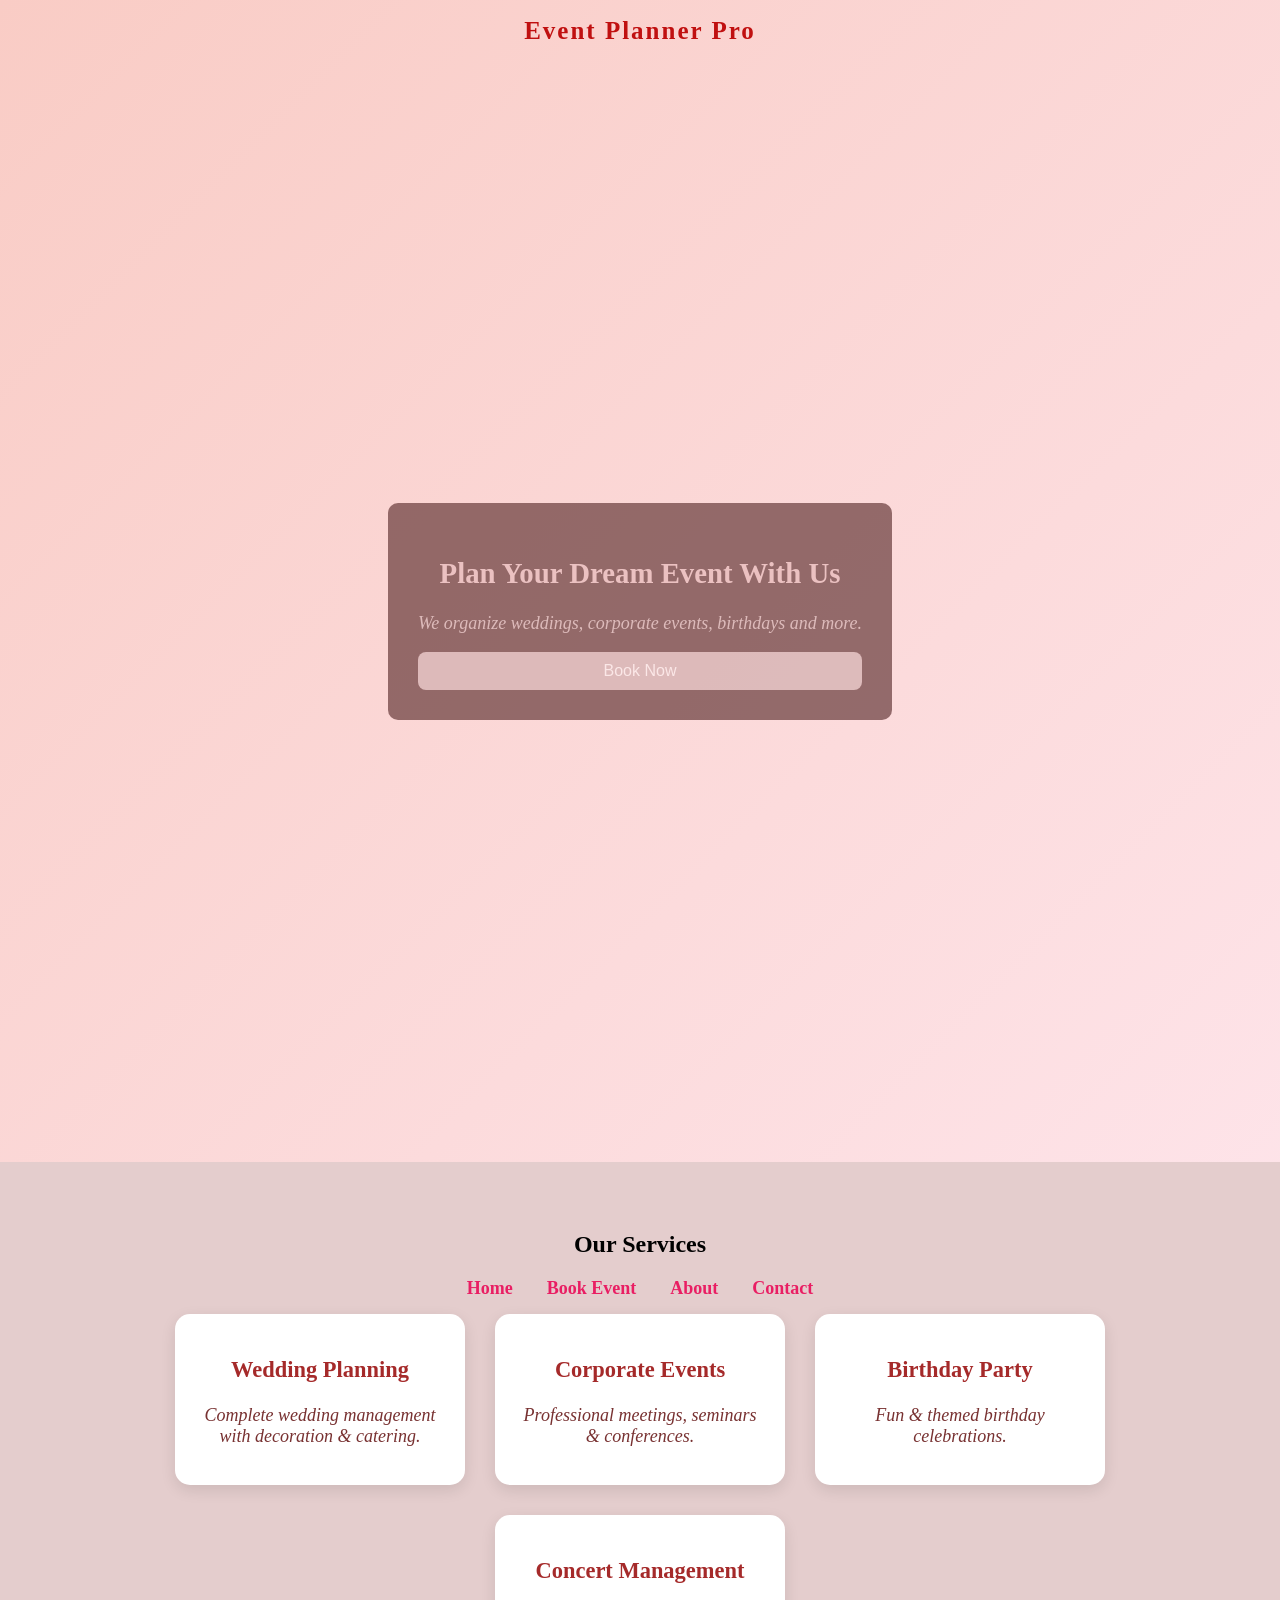
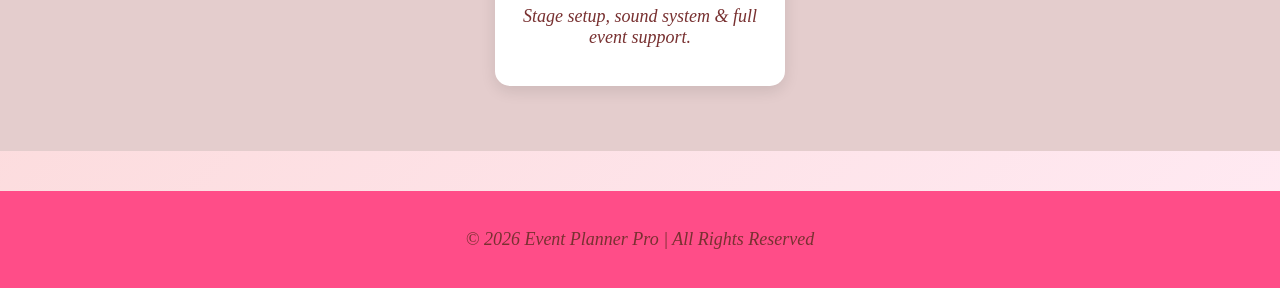
<file: index.html>
<!DOCTYPE html>
<html>
<head>
    <title>Event Planner Pro</title>
    <link rel="stylesheet" href="style.css">
</head>
<body>

<h1 class="logo">Event Planner Pro</h1>

<section class="hero">
    <div class="hero-text">
        <h2>Plan Your Dream Event With Us</h2>
        <p style="color:rgba(237, 204, 204, 0.825)">We organize weddings, corporate events, birthdays and more.</p>
        <a href="booking.html">
    <button>Book Now</button>
</a>
    </div>
</section>

<section class="services">
    <h2>Our Services</h2>

    <nav>
    <a href="index.html"><b>Home</b></a>
    <a href="booking.html"><b>Book Event</b></a>
    <a href="about.html"><b>About</b></a>
    <a href="contact.html"><b>Contact</b></a>
   </nav>

    <div class="service-container">

    <div class="card" onclick="location.href='wedding.html'">
        <h3>Wedding Planning</h3>
        <p>Complete wedding management with decoration & catering.</p>
    </div>

    <div class="card" onclick="location.href='corporate.html'">
        <h3>Corporate Events</h3>
        <p>Professional meetings, seminars & conferences.</p>
    </div>

    <div class="card" onclick="location.href='birthday.html'">
        <h3>Birthday Party</h3>
        <p>Fun & themed birthday celebrations.</p>
    </div>

    <div class="card" onclick="location.href='concert.html'">
        <h3>Concert Management</h3>
        <p>Stage setup, sound system & full event support.</p>
    </div>

</div>
</section>


<footer>
    <p>© 2026 Event Planner Pro | All Rights Reserved</p>
</footer>

</body>
</html>
</file>
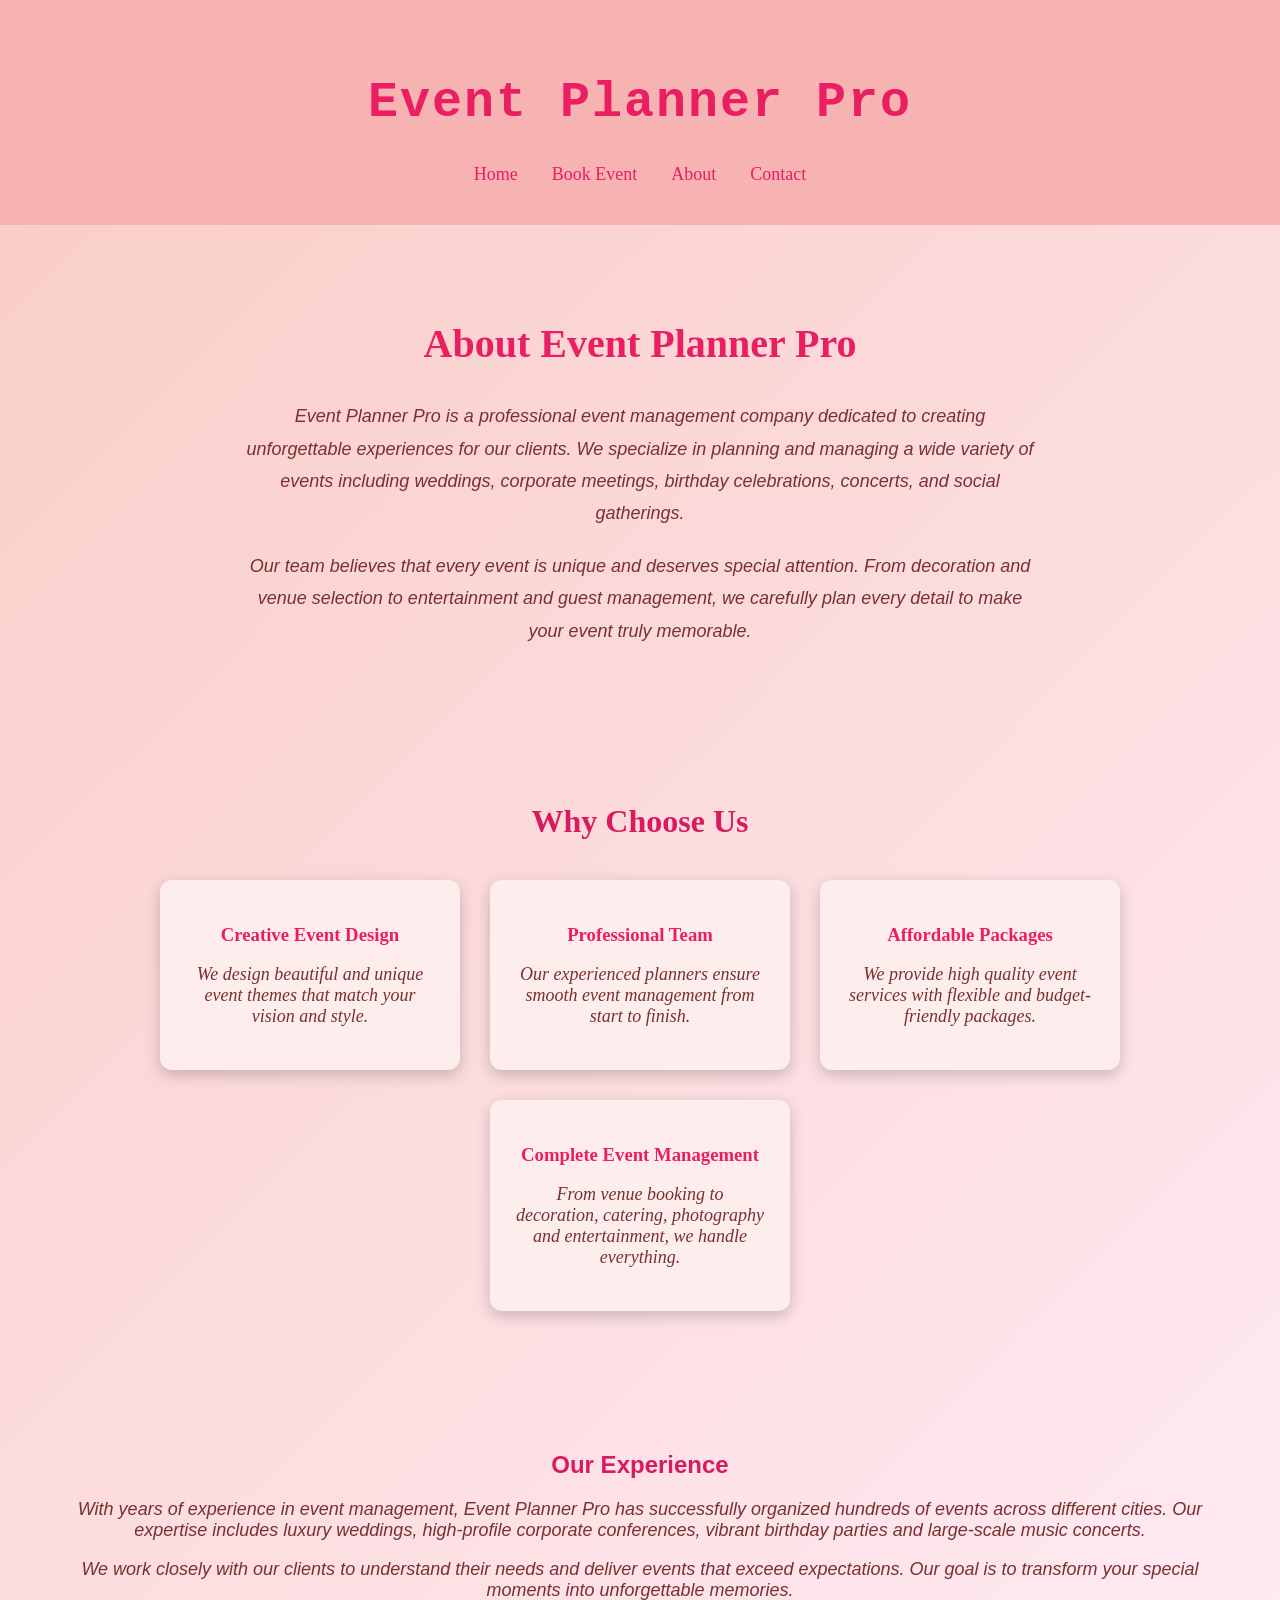
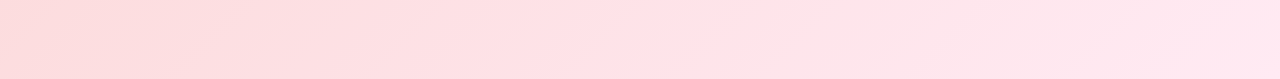
<file: about.html>
<!DOCTYPE html>
<html>
<head>
    <title>About Us - Event Planner Pro</title>
    <meta name="viewport" content="width=device-width, initial-scale=1.0">
    <link rel="stylesheet" href="style.css">
</head>
<body>

<header>
    <h1>Event Planner Pro</h1>
    <nav>
        <a href="index.html">Home</a>
        <a href="booking.html">Book Event</a>
        <a href="about.html">About</a>
        <a href="contact.html">Contact</a>
    </nav>
</header>

<section class="about-section">

<h2 class="about-title">About Event Planner Pro</h2>

<p class="about-text">
Event Planner Pro is a professional event management company dedicated to creating unforgettable experiences for our clients. 
We specialize in planning and managing a wide variety of events including weddings, corporate meetings, birthday celebrations, concerts, and social gatherings.
</p>

<p class="about-text">
Our team believes that every event is unique and deserves special attention. 
From decoration and venue selection to entertainment and guest management, we carefully plan every detail to make your event truly memorable.
</p>

</section>


<section class="why-us">

<h2>Why Choose Us</h2>

<div class="why-container">

<div class="why-card">
<h3>Creative Event Design</h3>
<p>We design beautiful and unique event themes that match your vision and style.</p>
</div>

<div class="why-card">
<h3>Professional Team</h3>
<p>Our experienced planners ensure smooth event management from start to finish.</p>
</div>

<div class="why-card">
<h3>Affordable Packages</h3>
<p>We provide high quality event services with flexible and budget-friendly packages.</p>
</div>

<div class="why-card">
<h3>Complete Event Management</h3>
<p>From venue booking to decoration, catering, photography and entertainment, we handle everything.</p>
</div>

</div>

</section>


<section class="experience">

<h2>Our Experience</h2>

<p>
With years of experience in event management, Event Planner Pro has successfully organized hundreds of events across different cities. 
Our expertise includes luxury weddings, high-profile corporate conferences, vibrant birthday parties and large-scale music concerts.
</p>

<p>
We work closely with our clients to understand their needs and deliver events that exceed expectations. 
Our goal is to transform your special moments into unforgettable memories.
</p>

</section>


</body>
</html>
</file>
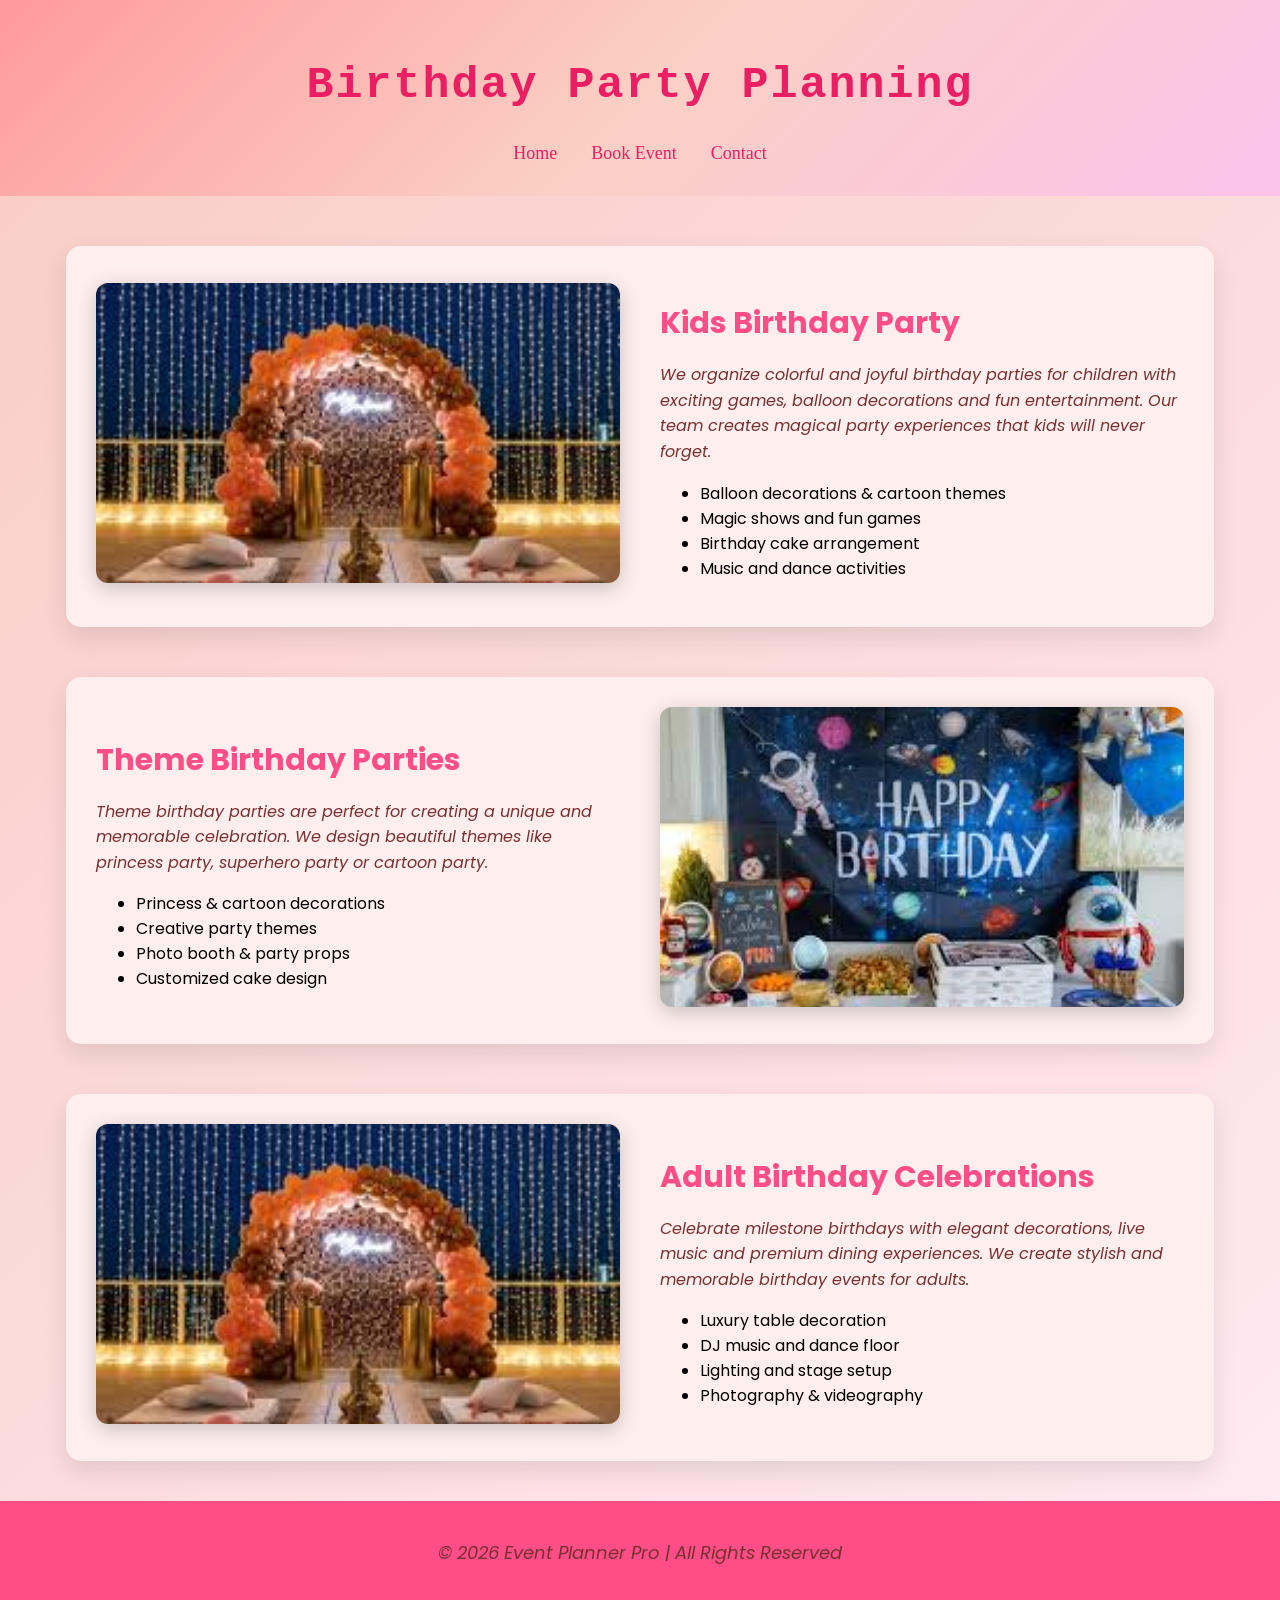
<file: birthday.html>
<!DOCTYPE html>
<html>
<head>

<title>Birthday Party - Event Planner Pro</title>

<link rel="stylesheet" href="style.css">

<link href="https://fonts.googleapis.com/css2?family=Poppins:wght@300;400;600;700&display=swap" rel="stylesheet">

</head>

<body>

<header class="birthday-header">

<h1>Birthday Party Planning</h1>

<nav>
<a href="index.html">Home</a>
<a href="booking.html">Book Event</a>
<a href="contact.html">Contact</a>
</nav>

</header>


<!-- Kids Birthday -->

<section class="birthday-section">

<div class="birthday-image">
<img src="assets/13.jpg">
</div>

<div class="birthday-text">

<h2>Kids Birthday Party</h2>

<p>
We organize colorful and joyful birthday parties for children
with exciting games, balloon decorations and fun entertainment.
Our team creates magical party experiences that kids will never forget.
</p>

<ul>
<li>Balloon decorations & cartoon themes</li>
<li>Magic shows and fun games</li>
<li>Birthday cake arrangement</li>
<li>Music and dance activities</li>
</ul>

</div>

</section>



<!-- Theme Birthday -->

<section class="birthday-section">

<div class="birthday-text">

<h2>Theme Birthday Parties</h2>

<p>
Theme birthday parties are perfect for creating a unique
and memorable celebration. We design beautiful themes
like princess party, superhero party or cartoon party.
</p>

<ul>
<li>Princess & cartoon decorations</li>
<li>Creative party themes</li>
<li>Photo booth & party props</li>
<li>Customized cake design</li>
</ul>

</div>

<div class="birthday-image">
<img src="assets/12.jpg">
</div>

</section>



<!-- Adult Birthday -->

<section class="birthday-section">

<div class="birthday-image">
<img src="assets/13.jpg">
</div>

<div class="birthday-text">

<h2>Adult Birthday Celebrations</h2>

<p>
Celebrate milestone birthdays with elegant decorations,
live music and premium dining experiences. We create
stylish and memorable birthday events for adults.
</p>

<ul>
<li>Luxury table decoration</li>
<li>DJ music and dance floor</li>
<li>Lighting and stage setup</li>
<li>Photography & videography</li>
</ul>

</div>

</section>


<footer>

<p>© 2026 Event Planner Pro | All Rights Reserved</p>

</footer>

</body>
</html>
</file>
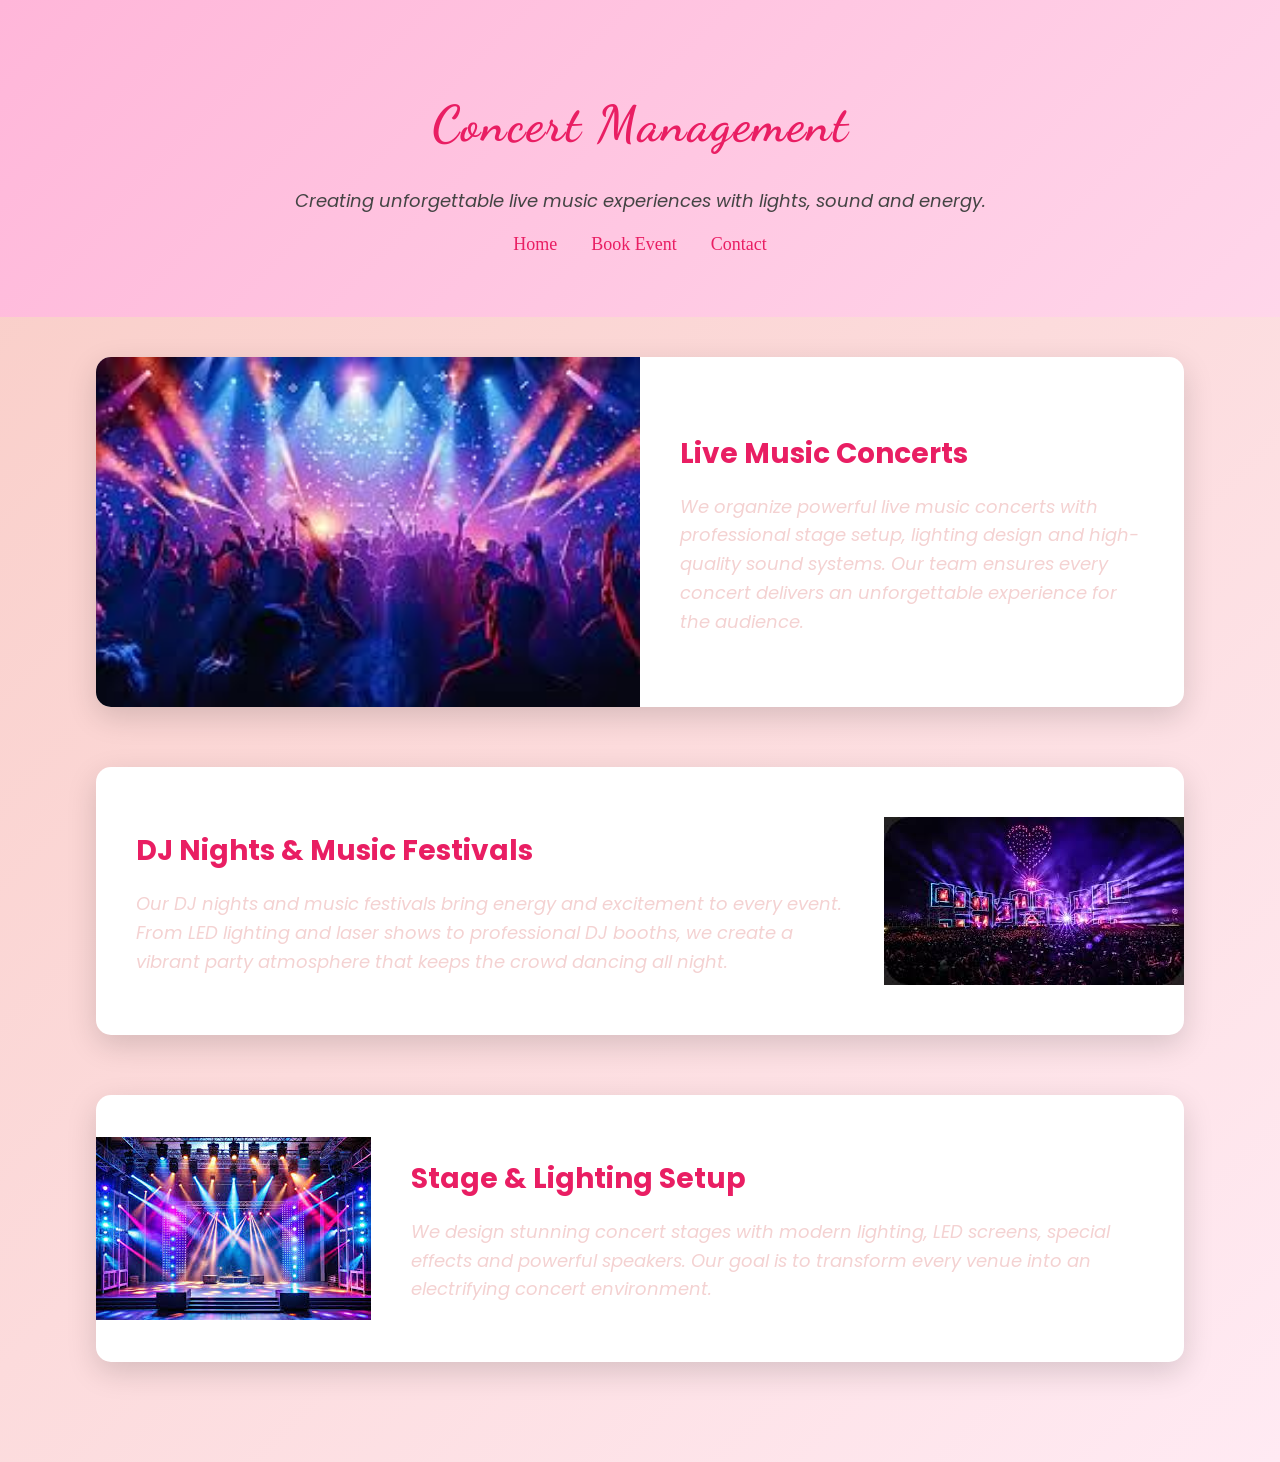
<file: concert.html>
<!DOCTYPE html>
<html>
<head>
<title>Concert Management</title>

<link rel="stylesheet" href="style.css">

<link href="https://fonts.googleapis.com/css2?family=Poppins:wght@300;500;700&family=Dancing+Script:wght@700&display=swap" rel="stylesheet">

</head>

<body>

<header class="concert-header">
<h1 class="title">Concert Management</h1>
<p class="subtitle">Creating unforgettable live music experiences with lights, sound and energy.</p>

<nav>
<a href="index.html">Home</a>
<a href="booking.html">Book Event</a>
<a href="contact.html">Contact</a>
</nav>

</header>

<section class="concert-section">

<div class="concert-box">

<img src="assets/111.jpg" class="concert-img">

<div class="concert-text">

<h2>Live Music Concerts</h2>

<p>
We organize powerful live music concerts with professional stage setup, lighting
design and high-quality sound systems. Our team ensures every concert delivers
an unforgettable experience for the audience.
</p>

</div>
</div>



<div class="concert-box reverse">

<img src="assets/222.jpg">

<div class="concert-text">

<h2>DJ Nights & Music Festivals</h2>

<p>
Our DJ nights and music festivals bring energy and excitement to every event.
From LED lighting and laser shows to professional DJ booths, we create a
vibrant party atmosphere that keeps the crowd dancing all night.
</p>

</div>
</div>



<div class="concert-box">

<img src="assets/333.jpg">

<div class="concert-text">

<h2>Stage & Lighting Setup</h2>

<p>
We design stunning concert stages with modern lighting, LED screens,
special effects and powerful speakers. Our goal is to transform every
venue into an electrifying concert environment.
</p>

</div>
</div>

</section>

</body>
</html>
</file>
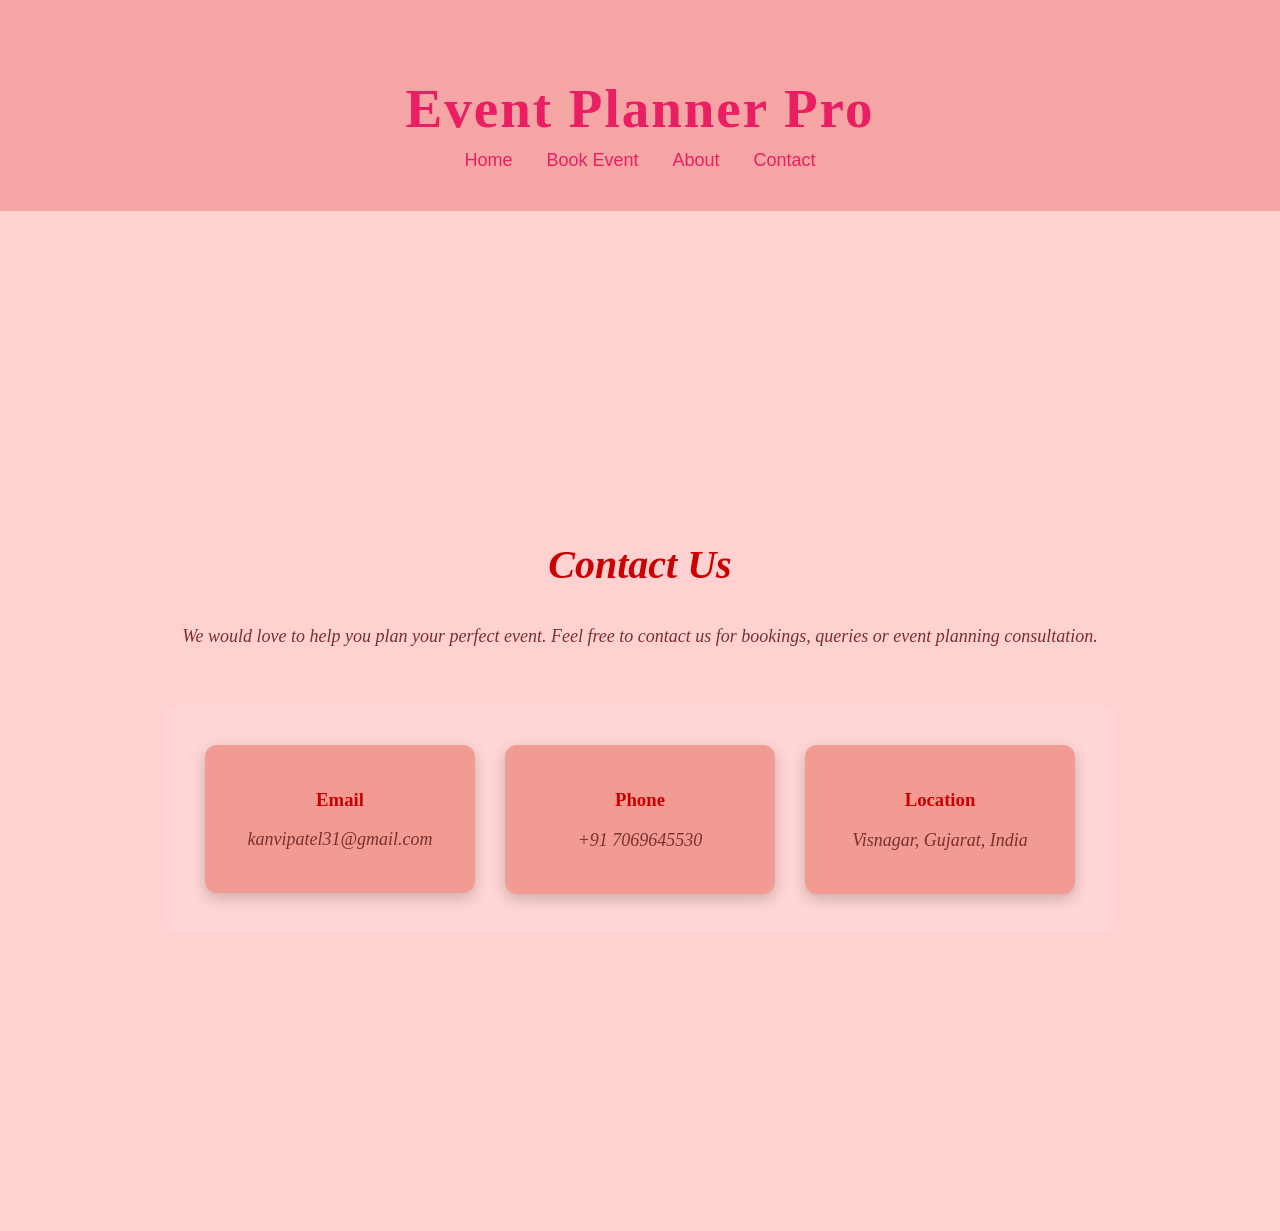
<file: contact.html>
<!DOCTYPE html>
<html>
<head>
<title>Contact Us - Event Planner Pro</title>

<link rel="stylesheet" href="style.css">
</head>

<body>

<header class="main-header">

<h1 class="site-title">Event Planner Pro</h1>

<nav class="nav">
<a href="index.html">Home</a>
<a href="booking.html">Book Event</a>
<a href="about.html">About</a>
<a href="contact.html">Contact</a>
</nav>

</header>

<section class="contact-section">

<h2>Contact Us</h2>

<p>We would love to help you plan your perfect event.  
Feel free to contact us for bookings, queries or event planning consultation.</p>

<div class="contact-container">

<div class="contact-card">
<h3>Email</h3>
<p>kanvipatel31@gmail.com</p>
</div>

<div class="contact-card">
<h3>Phone</h3>
<p>+91 7069645530</p>
</div>

<div class="contact-card">
<h3>Location</h3>
<p>Visnagar, Gujarat, India</p>
</div>

</div>

</section>

</body>
</html>
</file>
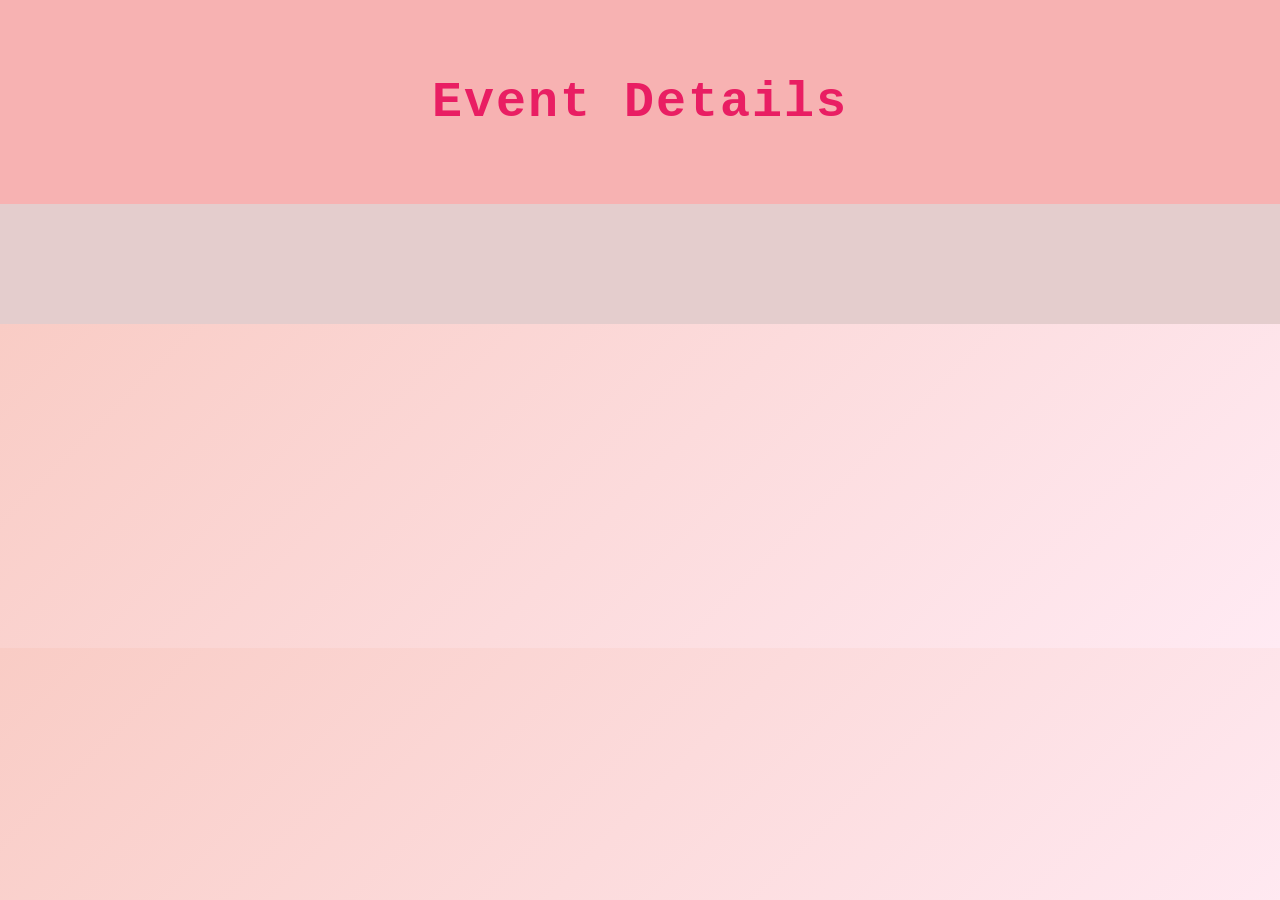
<file: event-details.html>
<!DOCTYPE html>
<html>
<head>
    <title>Event Details</title>
    <link rel="stylesheet" href="style.css">
</head>
<body>

<header>
    <h1>Event Details</h1>
</header>

<section class="services">
    <h2 id="eventTitle"></h2>
    <p id="eventDescription"></p>
</section>

<script>
    let eventName = localStorage.getItem("selectedEvent");

    document.getElementById("eventTitle").innerText = eventName;

    if(eventName === "Wedding"){
        document.getElementById("eventDescription").innerText =
        "Full wedding decoration, catering, photography and venue management.";
    }
    else if(eventName === "Corporate Event"){
        document.getElementById("eventDescription").innerText =
        "Professional setup for seminars, meetings and conferences.";
    }
    else if(eventName === "Birthday Party"){
        document.getElementById("eventDescription").innerText =
        "Theme decoration, cake, music and entertainment services.";
    }
    else if(eventName === "Concert"){
        document.getElementById("eventDescription").innerText =
        "Stage setup, lighting, sound system and crowd management.";
    }
</script>

</body>
</html>
</file>
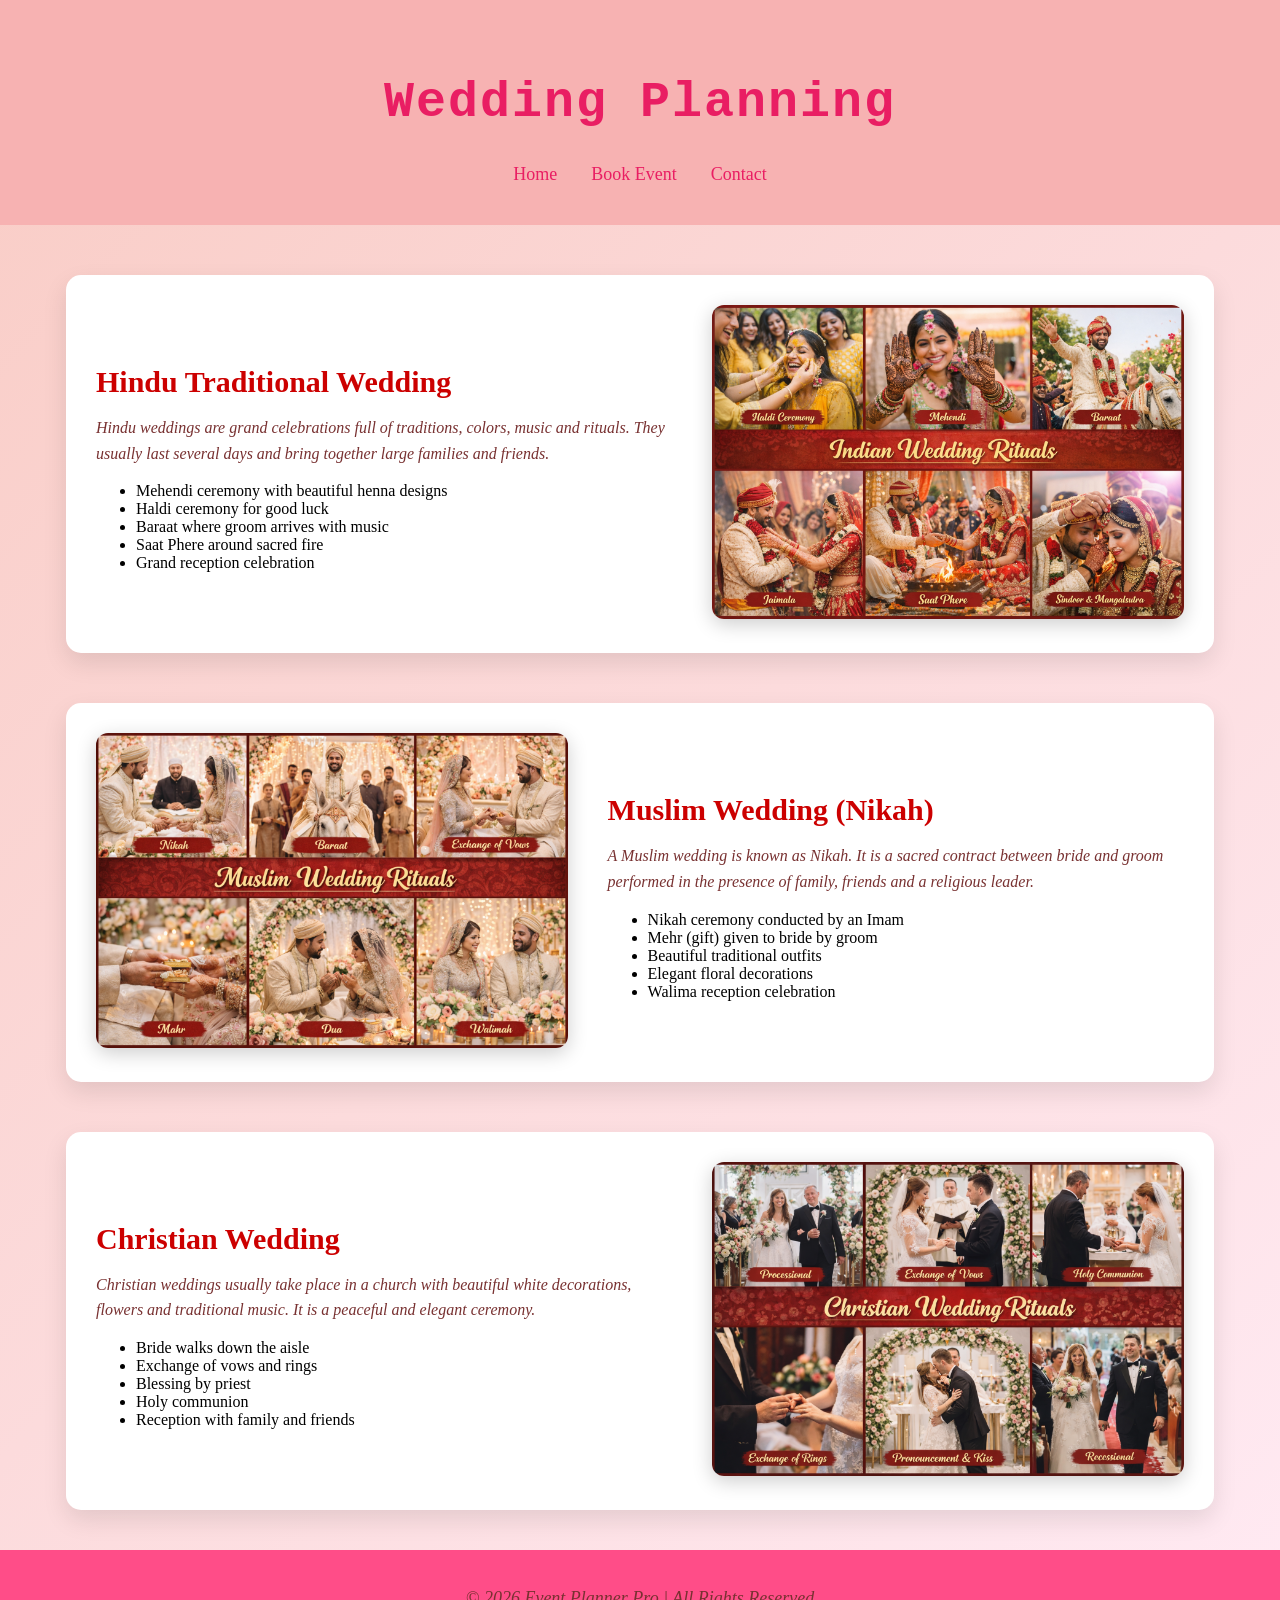
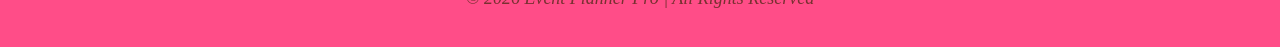
<file: wedding.html>
<!DOCTYPE html>
<html>
<head>
<title>Wedding Planning - Event Planner Pro</title>

<link rel="stylesheet" href="style.css">

</head>

<body>

<header>
<h1>Wedding Planning</h1>

<nav>
<a href="index.html">Home</a>
<a href="booking.html">Book Event</a>
<a href="contact.html">Contact</a>
</nav>
</header>


<!-- HINDU WEDDING -->

<section class="wedding-section">

<div class="text">

<h2>Hindu Traditional Wedding</h2>

<p>
Hindu weddings are grand celebrations full of traditions,
colors, music and rituals. They usually last several days
and bring together large families and friends.
</p>

<ul>
<li>Mehendi ceremony with beautiful henna designs</li>
<li>Haldi ceremony for good luck</li>
<li>Baraat where groom arrives with music</li>
<li>Saat Phere around sacred fire</li>
<li>Grand reception celebration</li>
</ul>

</div>

<div class="image">
<img src="assets/indian wedding ritual image.png">
</div>

</section>



<!-- MUSLIM WEDDING -->

<section class="wedding-section">

<div class="image">
<img src="assets/muslim wedding rituals image.png">
</div>

<div class="text">

<h2>Muslim Wedding (Nikah)</h2>

<p>
A Muslim wedding is known as Nikah. It is a sacred contract
between bride and groom performed in the presence of family,
friends and a religious leader.
</p>

<ul>
<li>Nikah ceremony conducted by an Imam</li>
<li>Mehr (gift) given to bride by groom</li>
<li>Beautiful traditional outfits</li>
<li>Elegant floral decorations</li>
<li>Walima reception celebration</li>
</ul>

</div>

</section>



<!-- CHRISTIAN WEDDING -->

<section class="wedding-section">

<div class="text">

<h2>Christian Wedding</h2>

<p>
Christian weddings usually take place in a church with
beautiful white decorations, flowers and traditional music.
It is a peaceful and elegant ceremony.
</p>

<ul>
<li>Bride walks down the aisle</li>
<li>Exchange of vows and rings</li>
<li>Blessing by priest</li>
<li>Holy communion</li>
<li>Reception with family and friends</li>
</ul>

</div>

<div class="image">
<img src="assets/christian wedding rituals image.png">
</div>

</section>


<footer>

<p>© 2026 Event Planner Pro | All Rights Reserved</p>

</footer>

</body>
</html>
</file>
<file: style.css>
body {
    margin: 0;
    font-family: Arial, sans-serif;
}

.logo {  
    font-size: 25px;
    text-align: center;
    color: rgb(192, 16, 16);
    animation: glow 2s infinite alternate;
}

@keyframes glow {
    from {
        text-shadow: 0 0 10px #fc6f89,
                     0 0 20px #fc6f89,
                     0 0 30px #fc6f89;
    }
    to {
        text-shadow: 0 0 20px #f4fdfe,
                     0 0 30px #f4fdfe,
                     0 0 40px #f4fdfe;
    }
}
nav a {
    color: rgb(92, 66, 66);
    text-decoration: none;
    margin: 0 10px;
    font-family: Georgia;

}

/* Hero Section */
.hero {
    background: url('https://images.unsplash.com/photo-1511795409834-ef04bbd61622') no-repeat center center/cover;
    text-align: center;
    padding: 100px 20px;
    animation: fadeIn 2s;
    height: 100vh;
    font-size: larger;
    display: flex;
    justify-content: center;
    align-items: center;
    color: rgba(254, 212, 212, 0.825);
}

.hero-text {
    background: rgba(79, 32, 32, 0.6);
    padding: 30px;
    border-radius: 10px;
}

.hero button {
    padding: 10px 20px;
    font-size: 16px;
    background: rgba(237, 204, 204, 0.825);
    border: none;
    cursor: pointer;
}

/* Services Section */
.services {
    padding: 50px;
    text-align: center;
    background: #e4cdcd;
}

.service-container {
    font-size: larger;
    display: flex;
    justify-content: center;
    flex-wrap: wrap;
    color: brown;
}

.card {
    background: white;
    padding: 20px;
    margin: 15px;
    width: 250px;
    box-shadow: 0 5px 15px gray;
    border-radius: 10px;
    transition: 0.3s;
}

.card:hover {
    transform: scale(1.05);
}

/* Footer */
footer {
    background: rgb(85, 62, 62);
    color: rgb(251, 222, 222);
    text-align: center;
    padding: px;
}


.booking-form {
    display: flex;
    flex-direction: column;
    width: 300px;
    margin: auto;
}

.booking-form input,
.booking-form select,
.booking-form textarea {
    margin: 10px 0;
    padding: 10px;
    border-radius: 5px;
    border: 1px solid gray;
}

.booking-form button {
    padding: 10px;
    background: gold;
    border: none;
    cursor: pointer;
}

.about-section {
    padding: 50px;
    max-width: 900px;
    margin: auto;
    line-height: 1.8;
}

.about-section h2 {
    text-align: center;
    margin-bottom: 20px;
}

.about-section ul {
    margin-top: 15px;
}

/* About Section Layout */
.about-container {
    display: flex;
    align-items: center;
    justify-content: center;
    padding: 50px;
    gap: 40px;
    flex-wrap: wrap;
}

/* About Image */
.about-image img {
    width: 400px;
    border-radius: 15px;
    box-shadow: 0 10px 25px gray;
    animation: fadeInLeft 1.5s ease;
}

/* About Text */
.about-text {
    max-width: 500px;
    animation: fadeInRight 1.5s ease;
}

/* Animation Keyframes */
@keyframes fadeInLeft {
    from {
        opacity: 0;
        transform: translateX(-50px);
    }
    to {
        opacity: 1;
        transform: translateX(0);
    }
}

@keyframes fadeInRight {
    from {
        opacity: 0;
        transform: translateX(50px);
    }
    to {
        opacity: 1;
        transform: translateX(0);
    }
}

/* Past Events Section */
.past-events {
    padding: 50px;
    background: #f4f4f4;
    text-align: center;
}

.event-cards {
    display: flex;
    justify-content: center;
    gap: 20px;
    flex-wrap: wrap;
}

.event-card {
    background: white;
    width: 280px;
    padding: 20px;
    border-radius: 10px;
    box-shadow: 0 5px 15px gray;
    transition: 0.3s;
}

.event-card:hover {
    transform: scale(1.05);
}

/* Reviews Section */
.reviews {
    padding: 50px;
    text-align: center;
}

.review-cards {
    display: flex;
    justify-content: center;
    gap: 20px;
    flex-wrap: wrap;
}

.review-card {
    background: #fff;
    width: 280px;
    padding: 20px;
    border-radius: 10px;
    box-shadow: 0 5px 15px gray;
}

/* Contact Section */
.contact-section {
    min-height: 100vh;
    background: linear-gradient(135deg, #ff758c, #ff7eb3);
    display: flex;
    flex-direction: column;
    align-items: center;
    justify-content: center;
    color: white;
    padding: 40px;
}

/* Title Animation */
.contact-title {
    font-size: 40px;
    margin-bottom: 40px;
    animation: fadeDown 1s ease-in-out;
}

/* Container */
.contact-container {
    display: flex;
    gap: 40px;
    background: rgba(255, 255, 255, 0.1);
    padding: 40px;
    border-radius: 15px;
    backdrop-filter: blur(10px);
    animation: fadeUp 1s ease-in-out;
}

/* Contact Info */
.contact-info {
    max-width: 300px;
}

/* Form */
.contact-form input,
.contact-form textarea {
    width: 100%;
    padding: 10px;
    margin-bottom: 15px;
    border: none;
    border-radius: 8px;
}

.contact-form button {
    background: white;
    color: #ff758c;
    padding: 10px 20px;
    border: none;
    border-radius: 8px;
    cursor: pointer;
    transition: 0.3s;
}

.contact-form button:hover {
    background: black;
    color: white;
}

/* Animations */
@keyframes fadeDown {
    from { opacity: 0; transform: translateY(-30px); }
    to { opacity: 1; transform: translateY(0); }
}

@keyframes fadeUp {
    from { opacity: 0; transform: translateY(30px); }
    to { opacity: 1; transform: translateY(0); }
}

/* Responsive */
@media (max-width: 768px) {
    .contact-container {
        flex-direction: column;
    }
}

.map-section {
    margin-top: 40px;
    width: 80%;
    text-align: center;
}

.map-section h2 {
    margin-bottom: 20px;
}

.card {
    background: white;
    padding: 20px;
    border-radius: 15px;
    box-shadow: 0 5px 15px rgba(0,0,0,0.1);
    transition: 0.3s;
    cursor: pointer;
}

.card:hover {
    transform: translateY(-10px);
    box-shadow: 0 10px 25px rgba(0,0,0,0.2);
}

/* Wedding Section */
.wedding-section {
    padding: 60px 10%;
    background: #f8f8f8;
}

/* Container Layout */
.wedding-container {
    display: flex;
    align-items: center;
    gap: 40px;
    margin-bottom: 60px;
}

.reverse {
    flex-direction: row-reverse;
}

.wedding-image img {
    width: 100%;
    border-radius: 15px;
    transition: 0.4s;
}

.wedding-image img:hover {
    transform: scale(1.05);
}

@media (max-width: 768px) {
    .wedding-container,
    .reverse {
        flex-direction: column;
    }
}

/* HERO SECTION */
.corporate-hero {
    background: linear-gradient(135deg, #1e3c72, #2a5298);
    color: white;
    text-align: center;
    padding: 80px 20px;
}

.corporate-hero h1 {
    font-size: 40px;
    margin-bottom: 10px;
    animation: fadeDown 1s ease-in-out;
}

.corporate-hero p {
    font-size: 18px;
    animation: fadeUp 1.2s ease-in-out;
}

/* MAIN SECTION */
.corporate-section {
    background: #f4f6f9;
    padding: 60px 10%;
}

/* CORPORATE BOX */
.corporate-box {
    display: flex;
    align-items: center;
    background: white;
    border-radius: 20px;
    overflow: hidden;
    margin-bottom: 50px;
    box-shadow: 0 10px 30px rgba(0,0,0,0.1);
    transition: 0.4s;
    animation: fadeUp 1s ease-in-out;
}

.corporate-box:hover {
    transform: translateY(-10px);
}

/* IMAGE */
.corporate-box img {
    width: 45%;
    height: 320px;
    object-fit: cover;
}

/* CONTENT */
.corporate-content {
    padding: 30px;
    width: 55%;
}

.corporate-content h2 {
    margin-bottom: 15px;
}

/* ANIMATIONS */
@keyframes fadeDown {
    from { opacity: 0; transform: translateY(-40px); }
    to { opacity: 1; transform: translateY(0); }
}

@keyframes fadeUp {
    from { opacity: 0; transform: translateY(40px); }
    to { opacity: 1; transform: translateY(0); }
}

/* RESPONSIVE */
@media (max-width: 768px) {
    .corporate-box {
        flex-direction: column;
    }

    .corporate-box img {
        width: 100%;
    }

    .corporate-content {
        width: 100%;
    }
}

/* HERO */
.birthday-hero {
    background: linear-gradient(135deg, #ff758c, #ff7eb3);
    color: white;
    text-align: center;
    padding: 80px 20px;
}

.birthday-hero h1 {
    font-size: 40px;
    animation: fadeDown 1s ease-in-out;
}

.birthday-hero p {
    font-size: 18px;
    animation: fadeUp 1.2s ease-in-out;
}

/* SECTION */
.birthday-section {
    padding: 60px 10%;
    background: #fff5f8;
}

/* BOX */
.birthday-box {
    display: flex;
    align-items: center;
    gap: 40px;
    margin-bottom: 60px;
}

.reverse {
    flex-direction: row-reverse;
}

/* TEXT */
.birthday-text {
    flex: 1;
    animation: slideLeft 1s ease-in-out;
}

.birthday-text h2 {
    margin-bottom: 15px;
}

/* IMAGE */
.birthday-image {
    flex: 1;
    animation: slideRight 1s ease-in-out;
}

.birthday-image img {
    width: 100%;
    height: 300px;
    object-fit: cover;
    border-radius: 20px;
    transition: 0.4s;
}

.birthday-image img:hover {
    transform: scale(1.05);
}

/* Animations */
@keyframes slideLeft {
    from { opacity: 0; transform: translateX(-60px); }
    to { opacity: 1; transform: translateX(0); }
}

@keyframes slideRight {
    from { opacity: 0; transform: translateX(60px); }
    to { opacity: 1; transform: translateX(0); }
}

@keyframes fadeDown {
    from { opacity: 0; transform: translateY(-40px); }
    to { opacity: 1; transform: translateY(0); }
}

@keyframes fadeUp {
    from { opacity: 0; transform: translateY(40px); }
    to { opacity: 1; transform: translateY(0); }
}

/* Responsive */
@media (max-width: 768px) {
    .birthday-box {
        flex-direction: column;
    }

    .reverse {
        flex-direction: column;
    }
}

/* Concert Page Styling */

.concert-section {
    padding: 60px 10%;
}

.concert-container {
    display: flex;
    align-items: center;
    justify-content: space-between;
    margin-bottom: 80px;
    gap: 40px;
    animation: fadeIn 1.5s ease;
}

.concert-container.reverse {
    flex-direction: row-reverse;
}

.concert-text {
    flex: 1;
}

.concert-text h2 {
    font-size: 30px;
    margin-bottom: 15px;
    color: #ff4d6d;
}

.concert-text p {
    font-size: 18px;
    line-height: 1.6;
}

.concert-img {
    flex: 1;
}

.concert-img img {
    width: 100%;
    border-radius: 15px;
    transition: transform 0.5s ease;
}

.concert-img img:hover {
    transform: scale(1.05);
}

/* Animation */
@keyframes fadeIn {
    from {
        opacity: 0;
        transform: translateY(40px);
    }
    to {
        opacity: 1;
        transform: translateY(0);
    }
}

body{
font-family:'Poppins', sans-serif;
margin:0;
padding:0;
background:linear-gradient(135deg,#fff5f5,#ffe6e6);
}



/* HEADER */

header{
text-align:center;
padding:20px;
}

h1{
font-size:45px;
color:#b30000;
letter-spacing:2px;
animation:slideDown 1s ease;
}

nav{
margin-top:10px;
}

nav a{
text-decoration:none;
margin:0 15px;
font-size:18px;
color:#b30000;
font-weight:600;
transition:0.3s;
}

nav a:hover{
color:black;
border-bottom:2px solid red;
}



/* SECTION DESIGN */

.wedding-section{
display:flex;
align-items:center;
justify-content:space-between;
gap:40px;

width:85%;
margin:auto;
margin-top:50px;

background:white;
padding:30px;
border-radius:15px;

box-shadow:0 10px 25px rgba(0,0,0,0.1);

animation:fadeUp 1s ease;
}



/* TEXT */

.text{
width:55%;
}

.text h2{
color:#cc0000;
font-size:30px;
margin-bottom:10px;
}

.text p{
font-size:16px;
line-height:1.6;
}

.text ul{
margin-top:10px;
}



/* IMAGE */

.image{
width:45%;
}

.image img{
width:100%;
border-radius:12px;
box-shadow:0 5px 20px rgba(0,0,0,0.2);
transition:0.4s;
}



/* IMAGE HOVER */

.image img:hover{
transform:scale(1.07);
}



/* FOOTER */

footer{
text-align:center;
padding:5px;
margin-top:40px;
background:#b30000;
color:white;
}



/* ANIMATIONS */

@keyframes slideDown{

from{
opacity:0;
transform:translateY(-40px);
}

to{
opacity:1;
transform:translateY(0);
}

}

@keyframes fadeUp{

from{
opacity:0;
transform:translateY(40px);
}

to{
opacity:1;
transform:translateY(0);
}

}

/* CORPORATE PAGE THEME */

.page-header{
text-align:center;
padding:30px;
background:linear-gradient(135deg,#ff9a9e,#fad0c4,#fbc2eb);
color:white;
}

.page-header h1{
font-size:45px;
letter-spacing:2px;
animation:fadeDown 1s ease;
}

nav{
margin-top:10px;
}

nav a{
text-decoration:none;
margin:0 15px;
color:rgb(232, 107, 107);
font-weight:600;
font-size:18px;
transition:0.3s;
}

nav a:hover{
color:#660033;
}



/* CORPORATE SECTION */

.corporate-section{

display:flex;
align-items:center;
justify-content:space-between;

width:85%;
margin:auto;
margin-top:50px;

background:white;
padding:30px;

border-radius:15px;

box-shadow:0 10px 25px rgba(0,0,0,0.1);

gap:40px;

animation:fadeUp 1s ease;

}



/* TEXT */

.corporate-text{
width:55%;
}

.corporate-text h2{
color:#cc3366;
font-size:30px;
margin-bottom:10px;
}

.corporate-text p{
font-size:16px;
line-height:1.6;
}

.corporate-text ul{
margin-top:10px;
}



/* IMAGE */

.corporate-image{
width:45%;
}

.corporate-image img{

width:100%;
border-radius:12px;

box-shadow:0 5px 20px rgba(0,0,0,0.2);

transition:0.4s;

}



/* IMAGE HOVER EFFECT */

.corporate-image img:hover{

transform:scale(1.08);

}



/* FOOTER */

footer{
text-align:center;
padding:5px;
margin-top:40px;
background:#cc3366;
color:white;
}



/* ANIMATIONS */

@keyframes fadeUp{

from{
opacity:0;
transform:translateY(40px);
}

to{
opacity:1;
transform:translateY(0);
}

}

@keyframes fadeDown{

from{
opacity:0;
transform:translateY(-40px);
}

to{
opacity:1;
transform:translateY(0);
}

}

/* BIRTHDAY HEADER */

.birthday-header{

text-align:center;
padding:30px;

background:linear-gradient(135deg,#ff9a9e,#fad0c4,#fbc2eb);

color:white;

}

.birthday-header h1{

font-size:45px;
letter-spacing:2px;

animation:fadeDown 1s ease;

}



/* BIRTHDAY SECTION */

.birthday-section{

display:flex;
align-items:center;
justify-content:space-between;

width:85%;
margin:auto;
margin-top:50px;

background:rgb(254, 238, 238);
padding:30px;

border-radius:15px;

box-shadow:0 10px 25px rgba(0,0,0,0.1);

gap:40px;

animation:fadeUp 1s ease;

}



/* TEXT */

.birthday-text{

width:55%;

}

.birthday-text h2{

color:#ff4d88;
font-size:30px;

}

.birthday-text p{

font-size:16px;
line-height:1.6;

}



/* IMAGE */

.birthday-image{

width:45%;

}

.birthday-image img{

width:100%;
height:300px;

object-fit:cover;

border-radius:12px;

transition:0.4s;

box-shadow:0 5px 20px rgba(0,0,0,0.2);

}



/* IMAGE HOVER */

.birthday-image img:hover{

transform:scale(1.08) rotate(1deg);

}



/* FOOTER */

footer{

text-align:center;
padding:20px;

margin-top:40px;

background:#ff4d88;

color:white;

}



/* ANIMATIONS */

@keyframes fadeUp{

from{

opacity:0;
transform:translateY(40px);

}

to{

opacity:1;
transform:translateY(0);

}

}

@keyframes fadeDown{

from{

opacity:0;
transform:translateY(-40px);

}

to{

opacity:1;
transform:translateY(0);

}

}


/* Concert Page */

.concert-header{
text-align:center;
padding:60px;
background:linear-gradient(135deg,#ffb6d9,#ffd6ea);
}

.title{
font-family:'Dancing Script',cursive;
font-size:50px;
color:#e91e63;
animation:fadeIn 2s;
}

.subtitle{
font-family:'Poppins';
font-size:18px;
color:#444;
}


.concert-section{
width:85%;
margin:auto;
padding:40px 0;
}


.concert-box{
display:flex;
align-items:center;
margin-bottom:60px;
background:white;
border-radius:15px;
overflow:hidden;
box-shadow:0 10px 30px rgba(0,0,0,0.15);
transition:0.4s;
}

.concert-box:hover{
transform:scale(1.03);
}


.reverse{
flex-direction:row-reverse;
}


.concert-img{
width:50%;
height:350px;
object-fit:cover;
transition:0.5s;
}

.concert-img:hover{
transform:scale(1.1);
}


.concert-text{
padding:40px;
font-family:'Poppins';
}

.concert-text h2{
color:#e91e63;
font-size:28px;
margin-bottom:10px;
}

.concert-text p{
color:#f4d2d2;
line-height:1.6;
}

@keyframes fadeIn{
from{
opacity:0;
transform:translateY(-20px);
}
to{
opacity:1;
transform:translateY(0);
}
}

body{
font-family:Poppins;
margin:0;
background:linear-gradient(135deg,#f9ccc5,#ffeaf3);
}

header{
text-align:center;
padding:40px;
background:rgb(247, 178, 178);
animation: glow 2s infinite alternate;
}

@keyframes glow {
    from {
        text-shadow: 0 0 10px #fc6f89,
                     0 0 20px #fc6f89,
                     0 0 30px #fc6f89;
    }
    to {
        text-shadow: 0 0 20px #f4fdfe,
                     0 0 30px #f4fdfe,
                     0 0 40px #f4fdfe;
    }
}

header h1{
font-family:'Courier New', Courier, monospace;
font-size:50px;
color:#e91e63;
}

nav{
margin-top:10px;
}

nav a{
margin:0 15px;
text-decoration:none;
color:#e91e63;
font-weight:500;
}

.booking-section{
justify-content:center;
padding:60px;
}

.booking-form{
background:rgb(238, 225, 225);
padding:40px;
border-radius:15px;
box-shadow:0 10px 30px rgba(0,0,0,0.15);
width:400px;
animation:fadeIn 1s;
}

.booking-form h2{
text-align:center;
color:#e91e63;
margin-bottom:20px;
}

.booking-form input,
.booking-form select,
.booking-form textarea{

width:100%;
padding:12px;
margin:10px 0;
border-radius:8px;
border:1px solid #ccc;
font-size:14px;
}

.booking-form textarea{
height:80px;
}

button{
width:100%;
padding:12px;
background:#ff4081;
border:none;
color:rgb(251, 231, 231);
font-size:16px;
border-radius:8px;
cursor:pointer;
transition:0.3s;
}

button:hover{
background:#e91e63;
transform:scale(1.05);
}

@keyframes fadeIn{
from{
opacity:0;
transform:translateY(20px);
}
to{
opacity:1;
transform:translateY(0);
}
}

#confetti{
position:fixed;
pointer-events:none;
top:0;
left:0;
width:100%;
height:100%;
}

.about-title{
font-family:'Dancing Script', cursive;
font-size:40px;
color:#e91e63;
text-align:center;
margin-bottom:20px;
}

.about-text{
font-family:'Poppins', sans-serif;
font-size:18px;
line-height:1.8;
text-align:center;
max-width:800px;
margin:auto;
margin-bottom:20px;
}

.why-us{
padding:60px;
text-align:center;
}

.why-us h2{
font-size:32px;
color:#d81b60;
margin-bottom:40px;
}

.why-container{
display:flex;
justify-content:center;
gap:30px;
flex-wrap:wrap;
}

.why-card{
background:rgb(254, 237, 237);
padding:25px;
width:250px;
border-radius:12px;
box-shadow:0 5px 15px rgba(0,0,0,0.2);
transition:0.4s;
}

.why-card:hover{
transform:translateY(-10px);
}

.why-card h3{
color:#e91e63;
margin-bottom:10px;
}

.experience{
padding:60px;
text-align:center;
font-family:'Poppins', sans-serif;
}

.experience h2{
color:#d81b60;
margin-bottom:20px;
}

.main-header{
background:#f6a5a5;
padding:40px;
text-align:center;
}

.site-title{
font-family:'Dancing Script';
font-size:55px;
color:#e91e63;
margin-bottom:10px;
}

.nav a{
margin:0 15px;
text-decoration:none;
font-size:18px;
color:#e91e63;
font-family:'Poppins', sans-serif;
font-weight:500;
}

.nav a:hover{
color:#c2185b;
}

.contact-section{
padding:60px;
text-align:center;
background:hsl(0, 100%, 91%);
}

p{
color: #783131;
font-style:oblique;
font-size: large;
}

.contact-section h2{
font-size:40px;
color: #cc0000;
margin-bottom:20px;
font-style:italic;
animation-direction:initial;
}

.contact-container{
display:flex;
justify-content:center;
gap:30px;
flex-wrap:wrap;
margin-top:40px;
color: #cc0000;
}

.contact-card{
background:rgb(241, 155, 147);
padding:25px;
width:220px;
border-radius:12px;
box-shadow:0 5px 15px rgba(0,0,0,0.2);
transition:0.4s;
}

.contact-card:hover{
transform:translateY(-10px);
}
</file>
